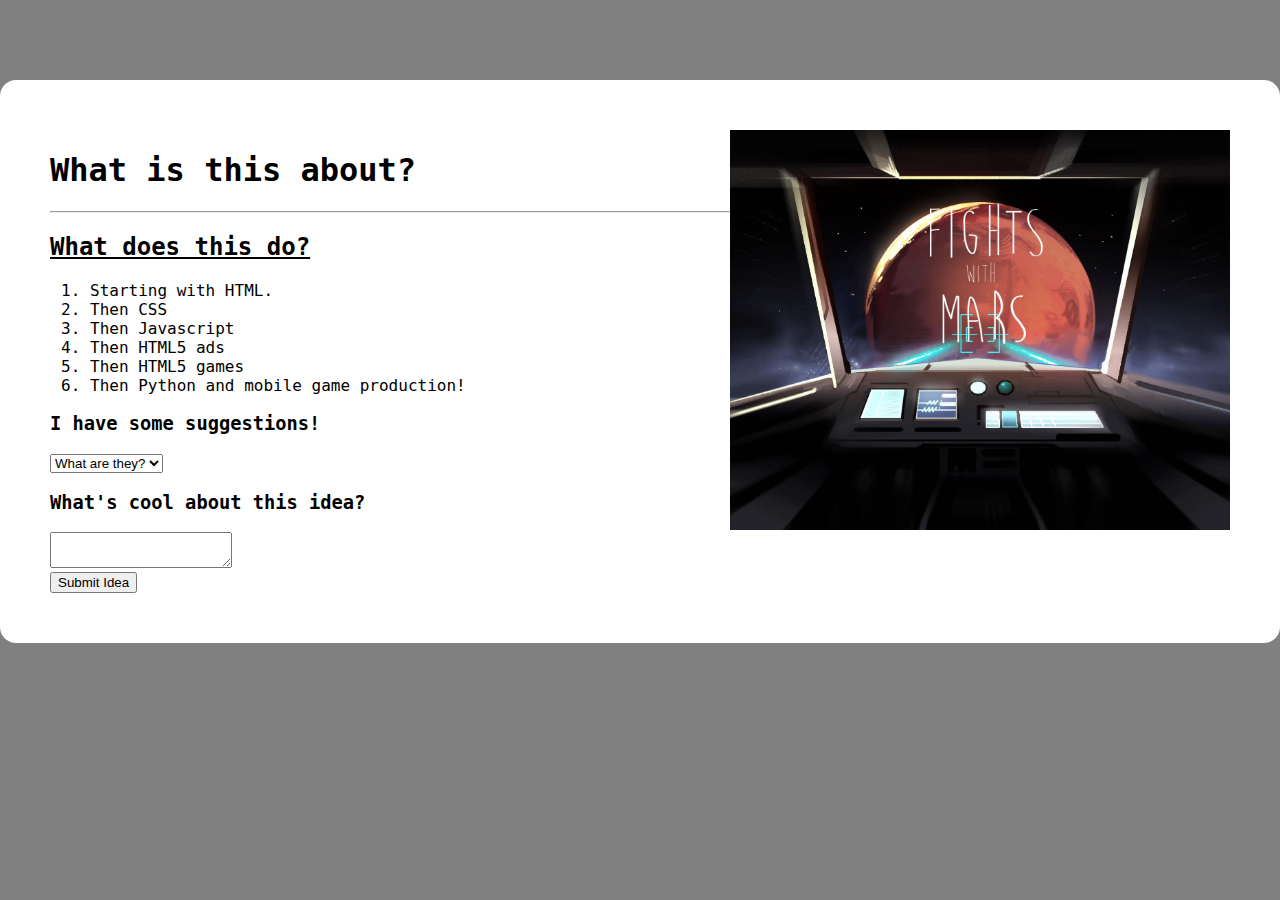
<file: index.html>
<!DOCTYPE html>
<html lang="en">
<head>
    <title>My First Webpage</title>
    <meta charset="UTF-8">
    <meta http-equiv="Content-type" content="html/text; charset=utf-8" />
    <meta name="viewport" content="width=device-width, initial-scale=1.0">
    <meta name="description" content="A journey to web development and mobile game production in 2021." />
    <link rel="stylesheet" href="style.css">

</head>
<body>
<div>
    <img src="images/FWM Image.jpg" alt="Spaceship firing lasers at Mars" style="float:right; width:500px;">

    <h1>What is this about?</h1>
   
    <hr>
    <h2><u>What does this do?</u></h2>
<ol>
    <li>Starting with HTML.</li>
    <li>Then CSS</li>
    <li>Then Javascript</li>
    <li>Then HTML5 ads</li>
    <li>Then HTML5 games</li>
    <li>Then Python and mobile game production!</li>
</ol>

    <h3>I have some suggestions!</h3>
<form>
    <select>
        <option>What are they?</option>
        <option>Flash Game</option>
        <option>HTML5 Game</option>
        <option>Steam Game</option>
    </select>
<br>
    <h3>What's cool about this idea?</h3>
    <textarea>

    </textarea>
<br>
<input type="submit" value="Submit Idea">

</form>
</div>

</body>
</html>
</file>
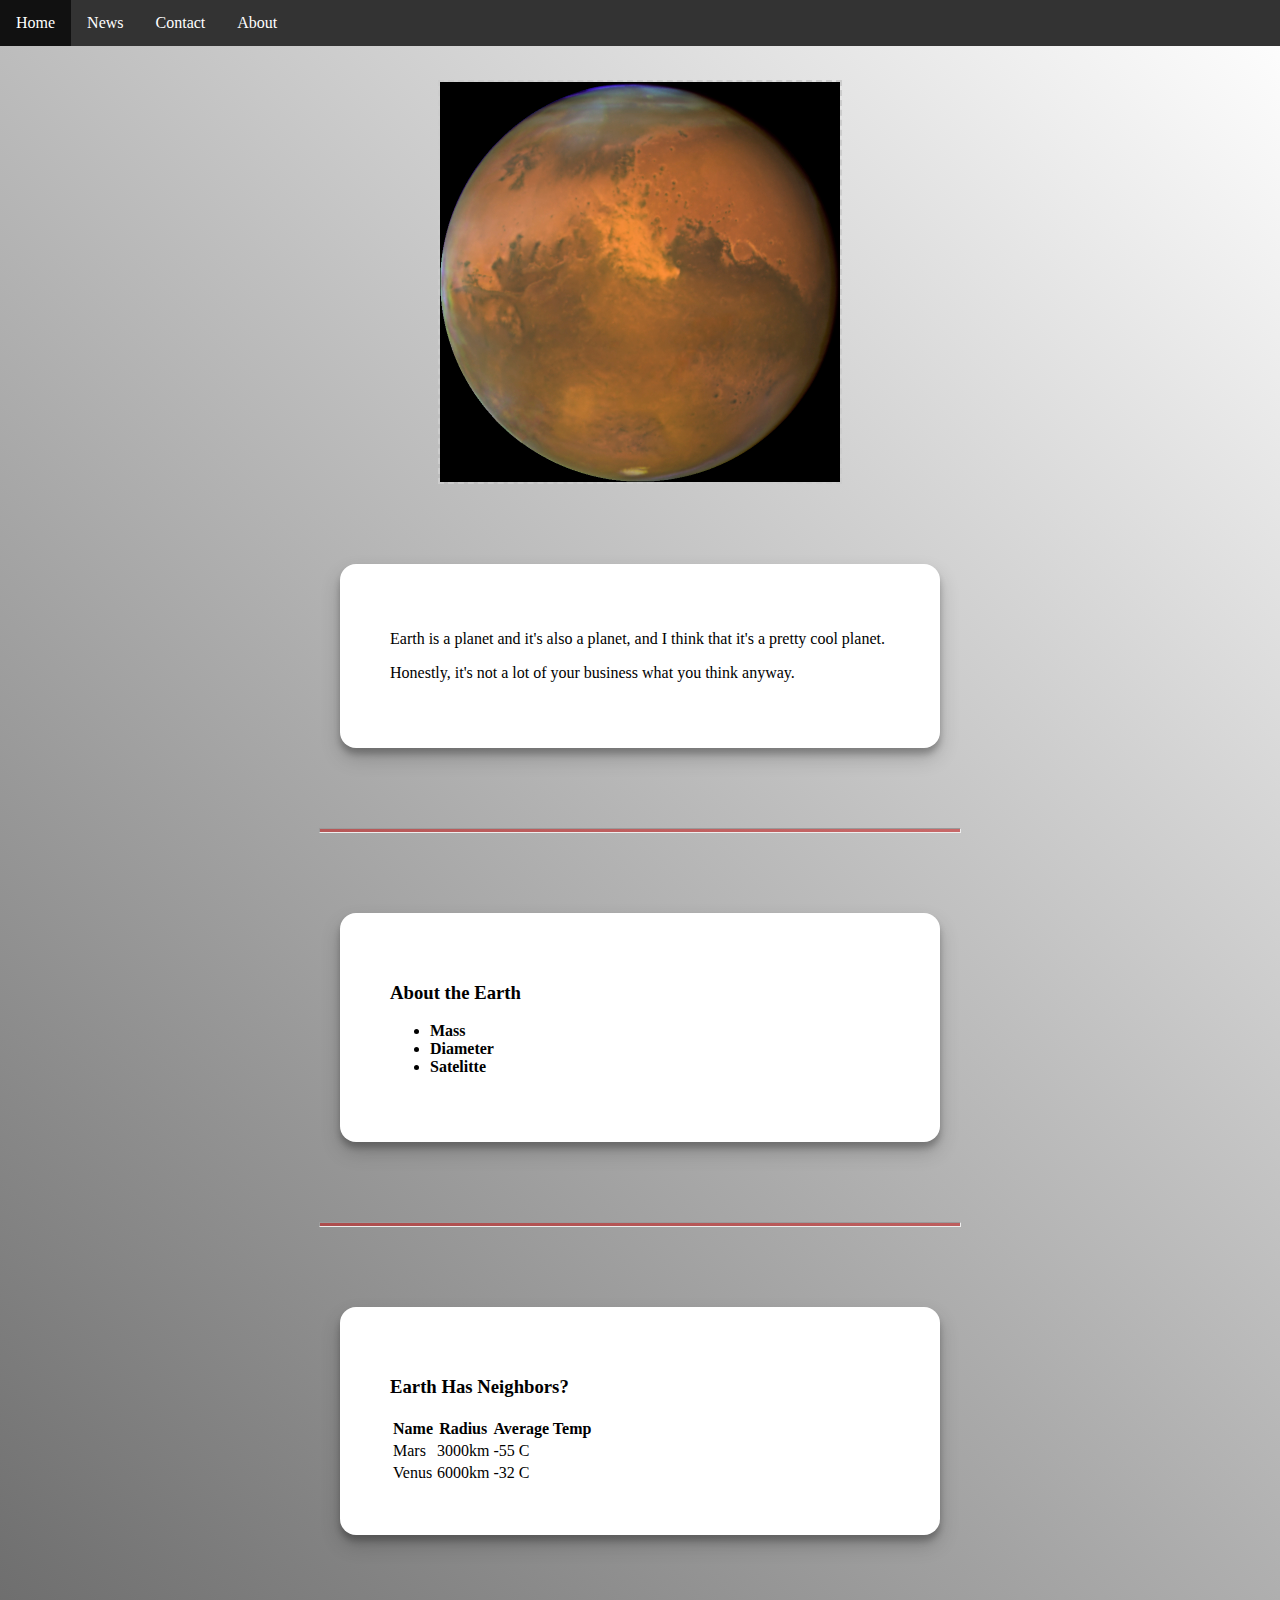
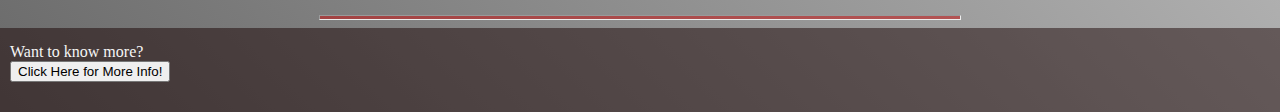
<file: trial.html>
<!DOCTYPE html>
<html lang="en">
<head>
    <meta charset="UTF-8">
    <meta name="viewport" content="width=device-width, initial-scale=1.0">
    <title>My First Website</title>
    <link rel="stylesheet" href="styles/style.css">
</head>
<body>
    <ul id="navbar">
        <li id="toplist"><a href="index.html">Home</a></li>
        <li id="toplist"><a href="trial.html">News</a></li>
        <li id="toplist"><a href="">Contact</a></li>
        <li id="toplist"><a href="">About</a></li>
      </ul>

    <img src="images/marsclick.jpg" alt="Planet Mars" style="width:400px;">

<div class="fullCard">
    <p>Earth is a planet and it's also a planet, and I think that it's a pretty cool planet.</p>
    <p>Honestly, it's not a lot of your business what you think anyway.</p>
</div>
<hr>
<div class="fullCard">
    <h3>About the Earth</h3>
    <ul>
        <li><b>Mass</b></li>
        <li><b>Diameter</b></li>
        <li><b>Satelitte</b></li>
    </ul>
</div>
<hr>
<div class="fullCard">
<h3>Earth Has Neighbors?</h3>
<table>
    <tr><th>Name</th><th>Radius</th><th>Average Temp</th></tr>
    <tr><td>Mars</td><td>3000km</td><td>-55 C</td></tr>
    <tr><td>Venus</td><td>6000km</td><td>-32 C</td></tr>
</table>
</div>
<hr>
<footer>Want to know more?
<form action="http://space-facts.com/earth/">
<input type="submit" value="Click Here for More Info!"/>

</form>
</footer>

<script src="scripts/script.js">

</script>

</body>
</html>
</file>
<file: style.css>
body {
    background-color: gray;
    margin: 0;
    padding: 0;
    font-family: "monospace", Arial, Helvetica, sans-serif;
}
div {
    width: auto;
    margin: 5em auto;
    padding: 50px; 
    background-color: #fff;
    border-radius: 1em;
}
form {
}
</file>
<file: styles/style.css>
body {
    padding: 0px;
    margin: 0px;
}

#navbar {
        list-style-type: none;
        margin: 0px;
        padding: 0px;
        top: 0px;
        left: 0px;
        width: 100%;
        background-color: #333;
        position: fixed;
        overflow: hidden;
}
#toplist {
    float: left;
}

li a {
    display: block;
    color: white;
    text-align: center;
    padding: 14px 16px;
    text-decoration: none;
  }

li a:hover {
    background-color: #111;
  }

body {
    background: linear-gradient(45deg,#696969,#ffffff);
    font-family: "monospace, Arial, Helvetica, sans-serif;"
}

div {
    width: 500px;
    margin: 5em auto;
    padding: 50px; 
    background-color: #fff;
    border-radius: 1em;
    box-shadow: 0 10px 20px rgba(0,0,0,0.19), 0 6px 6px rgba(0,0,0,0.23);
}
img {
    display: block;
    border-style: dashed;
    border-width: 2px;
    border-color: #ccc;
    margin: 5em auto;
}
hr  {
    background-color: rgba(202, 6, 6, 0.486);
    height: 3px;
    width: 50%;
}
footer {
    color: whitesmoke;
    background-color: rgba(22, 1, 1, 0.486);
    padding: 15px 10px 30px;
    margin: 0px;
}
</file>
